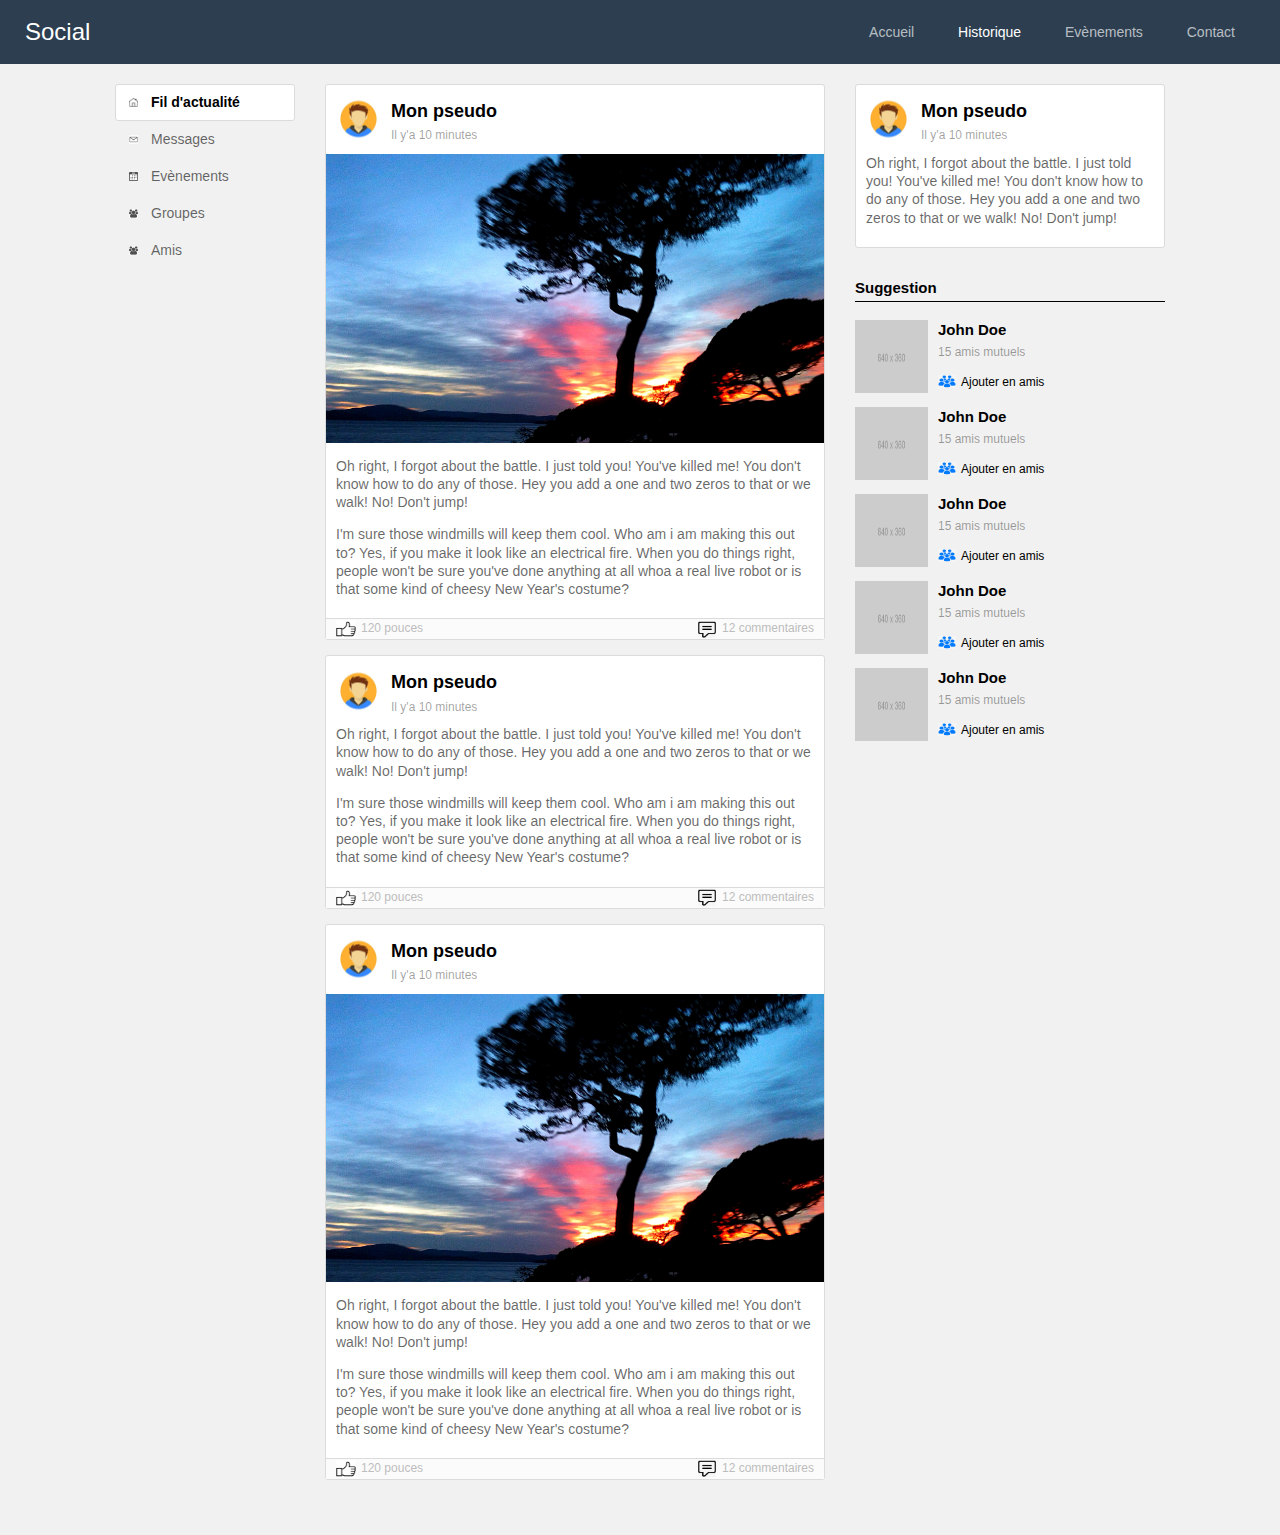
<file: index.html>
<!DOCTYPE html>
<html>
<head>
	<meta charset="utf-8">
	<meta name="viewport" content="width=device-width, initial-scale=1">
	<title>Réseau Social</title>
	<link rel="stylesheet" type="text/css" href="app.css">
</head>
<body>
	<header class="topbar">
		<a href="" class="topbar-logo">Social</a>
		<nav class="topbar-nav">
			<a href="">Accueil</a>
			<a href="" class="active">Historique</a>
			<a href="">Evènements</a>
			<a href="">Contact</a>
		</nav>
	</header>
	<div class="container site">
		<nav class="sidebar">
			<a href="" class="sidebar-home active">Fil d'actualité</a>
			<a href="" class="sidebar-messages">Messages</a>
			<a href="" class="sidebar-events">Evènements</a>
			<a href="" class="sidebar-group">Groupes</a>
			<a href="" class="sidebar-group">Amis</a>	
		</nav>
		<main class="main">
			<article class="card">
				<header class="card-header card-header-avatar">
					<img src="img/avatar.jpg" width="45" height="45" class="card-avatar">
					<div class="card-title">Mon pseudo</div>
					<div class="card-date">Il y'a 10 minutes</div>
				</header>
				<div class="card-body">
					<p>
						<img src="img/paysage.jpeg" class="fullwidth">
					</p>
					<p>
						Oh right, I forgot about the battle. I just told you! You've killed me! You don't know how to do any of those. Hey you add a one and two zeros to that or we walk! No! Don't jump!

					</p>
					<p>
						I'm sure those windmills will keep them cool. Who am i am making this out to? Yes, if you make it look like an electrical fire. When you do things right, people won't be sure you've done anything at all whoa a real live robot or is that some kind of cheesy New Year's costume?
					</p>
				</div>
				<div class="card-footer">
					<a class="card-like" href="#">120 pouces</a>
					<a class="card-comments" href="#">12 commentaires</a>
				</div>
			</article>
			<article class="card">
				<header class="card-header card-header-avatar">
					<img src="img/avatar.jpg" width="45" height="45" class="card-avatar">
					<div class="card-title">Mon pseudo</div>
					<div class="card-date">Il y'a 10 minutes</div>
				</header>
				<div class="card-body">
					<p>
						Oh right, I forgot about the battle. I just told you! You've killed me! You don't know how to do any of those. Hey you add a one and two zeros to that or we walk! No! Don't jump!

					</p>
					<p>
						I'm sure those windmills will keep them cool. Who am i am making this out to? Yes, if you make it look like an electrical fire. When you do things right, people won't be sure you've done anything at all whoa a real live robot or is that some kind of cheesy New Year's costume?
					</p>
				</div>
				<div class="card-footer">
					<a class="card-like" href="#">120 pouces</a>
					<a class="card-comments" href="#">12 commentaires</a>
				</div>
			</article>
			<article class="card">
				<header class="card-header card-header-avatar">
					<img src="img/avatar.jpg" width="45" height="45" class="card-avatar">
					<div class="card-title">Mon pseudo</div>
					<div class="card-date">Il y'a 10 minutes</div>
				</header>
				<div class="card-body">
					<p>
						<img src="img/paysage.jpeg" class="fullwidth">
					</p>
					<p>
						Oh right, I forgot about the battle. I just told you! You've killed me! You don't know how to do any of those. Hey you add a one and two zeros to that or we walk! No! Don't jump!

					</p>
					<p>
						I'm sure those windmills will keep them cool. Who am i am making this out to? Yes, if you make it look like an electrical fire. When you do things right, people won't be sure you've done anything at all whoa a real live robot or is that some kind of cheesy New Year's costume?
					</p>
				</div>
				<div class="card-footer">
					<a class="card-like" href="#">120 pouces</a>
					<a class="card-comments" href="#">12 commentaires</a>
				</div>
			</article>
		</main>
		<aside class="aside">
			<article class="card">
				<header class="card-header card-header-avatar">
					<img src="img/avatar.jpg" width="45" height="45" class="card-avatar">
					<div class="card-title">Mon pseudo</div>
					<div class="card-date">Il y'a 10 minutes</div>
				</header>
				<div class="card-body">
					<p>
						Oh right, I forgot about the battle. I just told you! You've killed me! You don't know how to do any of those. Hey you add a one and two zeros to that or we walk! No! Don't jump!

					</p>
				</div>
			</article>
			<div class="sidebar-title">Suggestion</div>
			<div class="friends-list">
				<div class="friend">
					<img class="friend-avatar" src="img/placeholder.png">
					<div class="friend-body">
						<a class="friend-name" href="">John Doe</a>
						<div class="friend-connections">15 amis mutuels</div>
						<a class="friend-add" href="">Ajouter en amis</a>
					</div>
				</div>
				<div class="friend">
					<img class="friend-avatar" src="img/placeholder.png">
					<div class="friend-body">
						<a class="friend-name" href="">John Doe</a>
						<div class="friend-connections">15 amis mutuels</div>
						<a class="friend-add" href="">Ajouter en amis</a>
					</div>
				</div>
				<div class="friend">
					<img class="friend-avatar" src="img/placeholder.png">
					<div class="friend-body">
						<a class="friend-name" href="">John Doe</a>
						<div class="friend-connections">15 amis mutuels</div>
						<a class="friend-add" href="">Ajouter en amis</a>
					</div>
				</div>
				<div class="friend">
					<img class="friend-avatar" src="img/placeholder.png">
					<div class="friend-body">
						<a class="friend-name" href="">John Doe</a>
						<div class="friend-connections">15 amis mutuels</div>
						<a class="friend-add" href="">Ajouter en amis</a>
					</div>
				</div>
				<div class="friend">
					<img class="friend-avatar" src="img/placeholder.png">
					<div class="friend-body">
						<a class="friend-name" href="">John Doe</a>
						<div class="friend-connections">15 amis mutuels</div>
						<a class="friend-add" href="">Ajouter en amis</a>
					</div>
				</div>
			</div>
		</aside>
	</div>
</body>
</html>
</file>
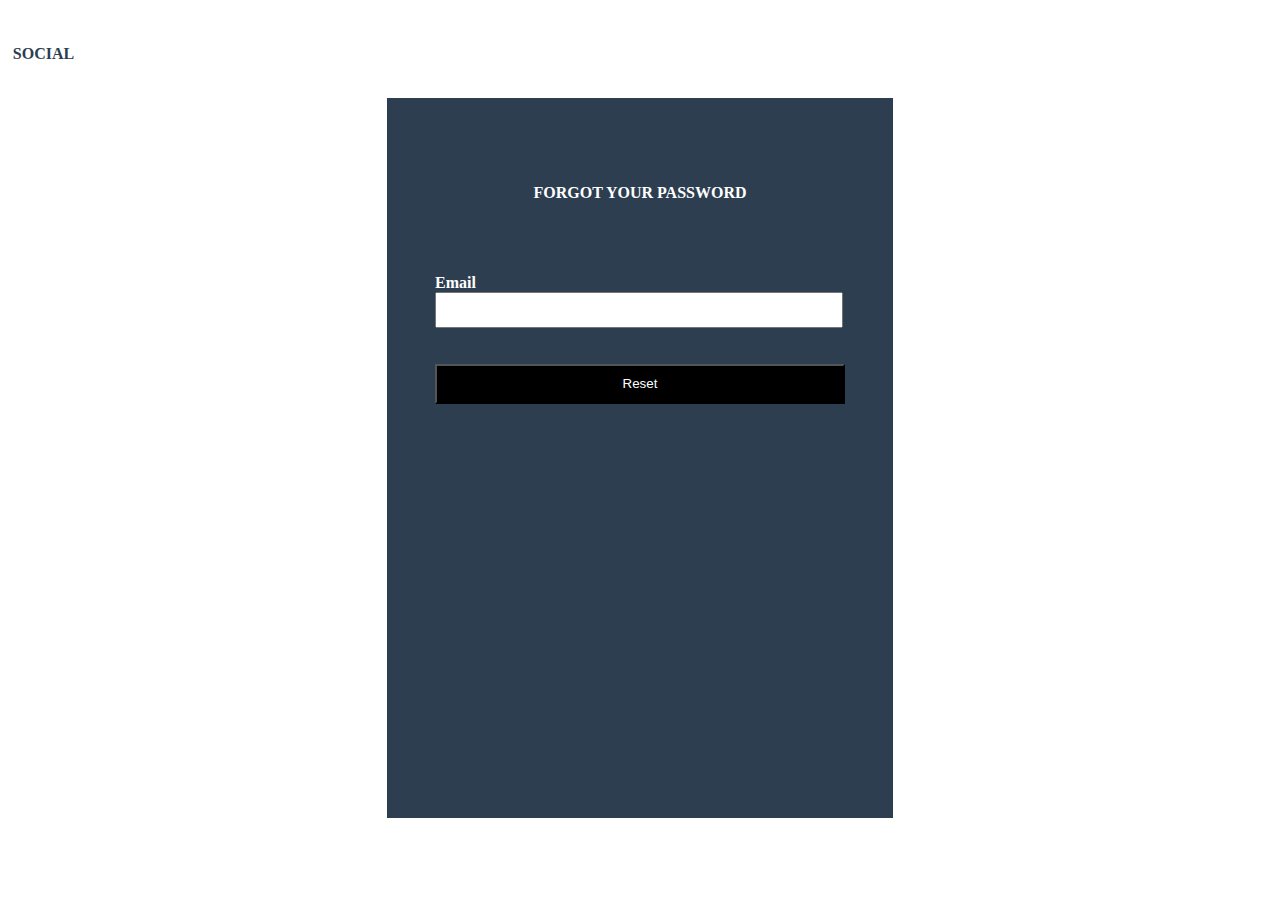
<file: forgot_password.html>
<!DOCTYPE html>
<html>
<head>
	<meta charset="utf-8">
	<meta name="viewport" content="width=device-width, initial-scale=1">
	<title>forgot password</title>
	<link rel="stylesheet" type="text/css" href="forgot.css">
</head>
<body>
	<div class="container">
		<span class="logo"><strong>SOCIAL</strong></span>
		<div class="content">
			<p class="entete">
				<strong>FORGOT YOUR PASSWORD</strong>
			</p>
			<form class="formulaire">
				<p>
					<label for="email"><strong class="email">Email</strong></label><br>
					<input type="text" name="email" id="email"><br><br><br>
					<button class="final">Reset</button>
				</p>
			</form>
		</div>
	</div>
</body>
</html>
</file>
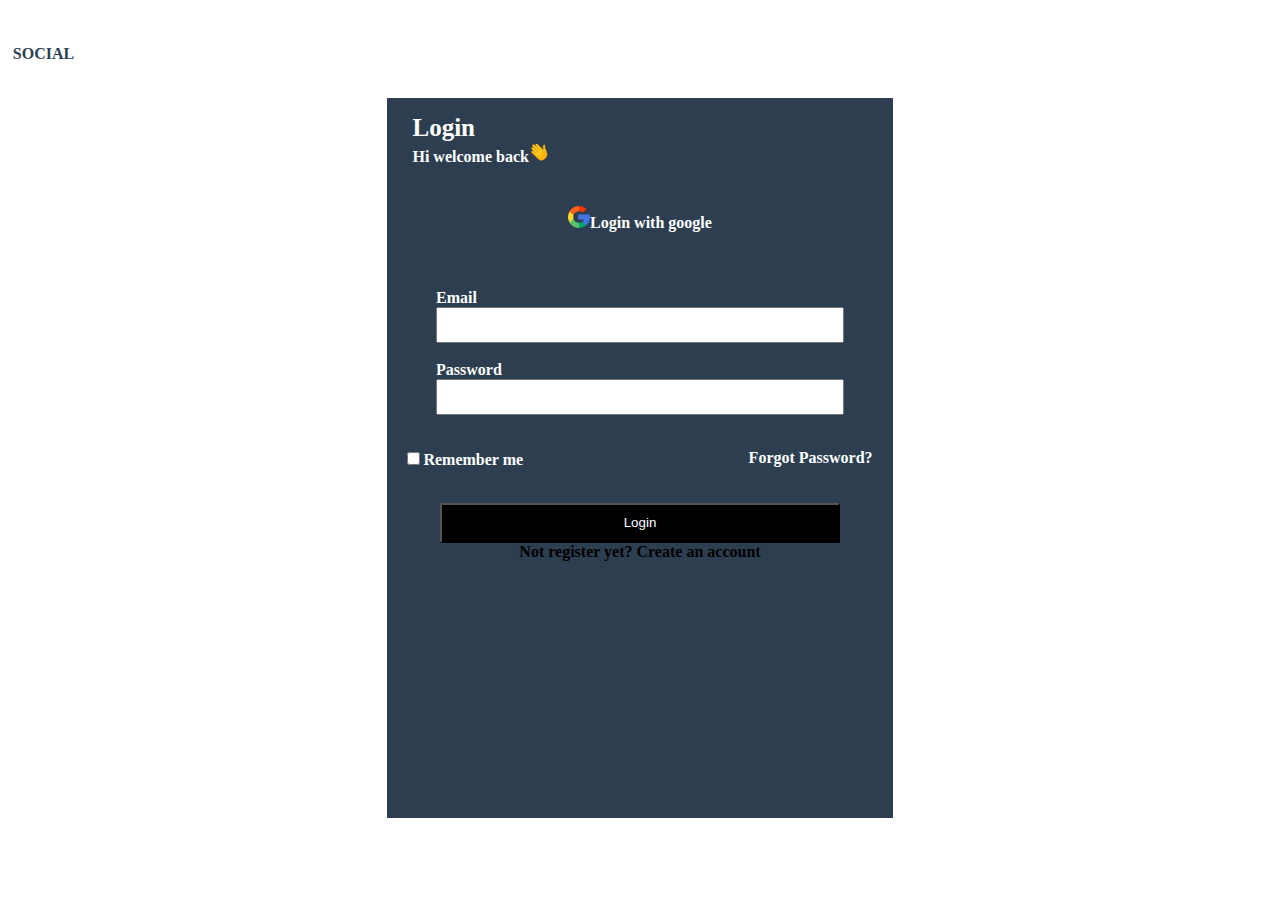
<file: login_page.html>
<!DOCTYPE html>
<html>
<head>
	<meta charset="utf-8">
	<meta name="viewport" content="width=device-width, initial-scale=1">
	<title>Login Page</title>
	<link rel="stylesheet" type="text/css" href="login.css">
</head>
<body>
	<div class="container">
		<span class="logo"><strong>SOCIAL</strong></span>
		<div class="content">
			<p class="login">
				<strong class="welcome">Login</strong><br><strong class="welcome2">Hi welcome back</strong><img class="main" src="img/main.png">
			</p>
			<p class="login_google">
				<a href="#"><img src="img/google.png" class="google"><strong>Login with google</strong></a> 
			</p>
			<form class="formulaire">
				<p>
					<label for="email"><strong class="email">Email</strong></label><br>
					<input type="text" name="email" id="email"><br><br>
					<label for="password"><strong class="password">Password</strong></label><br>
					<input type="text" name="password" id="password"><br><br>
				</p>
			</form>
			<form>
				<input type="checkbox" name="remember" id="remember"><label><strong class="remember">Remember me</strong></label>
				<a href="forgot_password.html" class="forgot"><strong>Forgot Password?</strong></a>
			</form>
			<form class="formulaire2">
				<p class="pfinal">
					<br>
					<button class="final">Login</button><br>
					<strong>Not register yet? <a href="registration.html" class="create">Create an account</a></strong>
				</p>
			</form>
		</div>
	</div>
</body>
</html>
</file>
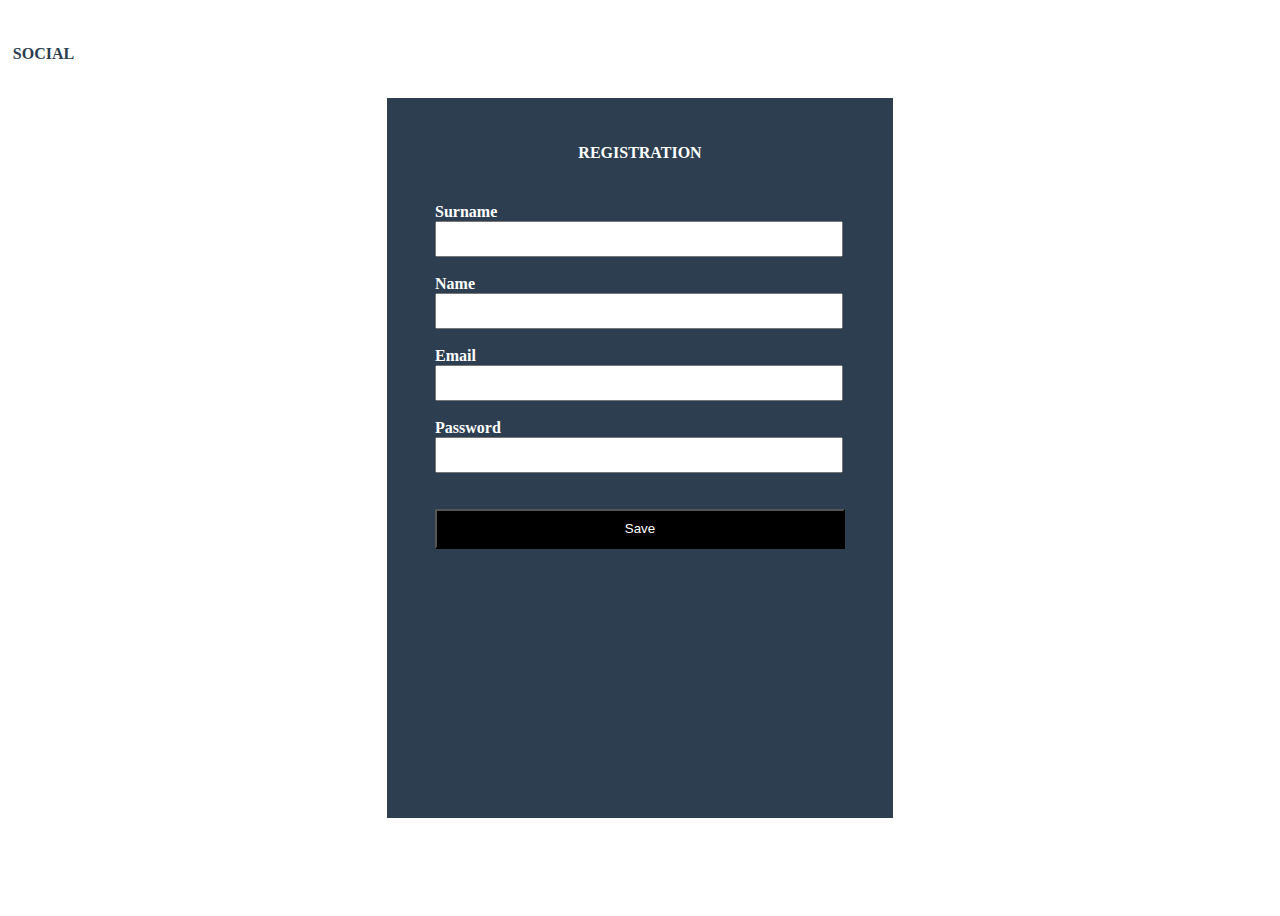
<file: registration.html>
<!DOCTYPE html>
<html>
<head>
	<meta charset="utf-8">
	<meta name="viewport" content="width=device-width, initial-scale=1">
	<title>Registration</title>
	<link rel="stylesheet" type="text/css" href="registration.css">
</head>
<body>
	<div class="container">
		<span class="logo"><strong>SOCIAL</strong></span>
		<div class="content">
			<p class="entete">
				<strong>REGISTRATION</strong>
			</p>
			<form class="formulaire">
				<p>
					<label for="surname"><strong class="surname">Surname</strong></label><br>
					<input type="text" name="surname" id="surname"><br><br>
					<label for="name"><strong class="name">Name</strong></label><br>
					<input type="text" name="name" id="name"><br><br>
					<label for="email"><strong class="email">Email</strong></label><br>
					<input type="text" name="emails" id="email"><br><br>
					<label for="password"><strong class="password">Password</strong></label><br>
					<input type="text" name="password" id="password"><br><br><br>
					<button class="final">Save</button>
				</p>
		</div>
	</div>
</body>
</html>
</file>
<file: app.css>
*, *::before, *::after {
	box-sizing: border-box;
}

body {
	background: #f1f1f1;
	font-family: Roboto, sans-serif;
	font-size: 14px;
	color: rgba(0, 0, 0, 0.6);
	margin: 0;
	line-height: 1.3;
}

a {
	color: inherit;
	text-decoration: none;
}

.topbar {
	background: #2C3E50;
	color: #fff;
}

.topbar a {
	text-decoration: none;
}

.topbar-logo {
	display: block;
	text-align: center;
	font-size: 24px;
	padding: 11px 0;
}

.topbar-nav {
	text-align: center;
	padding-bottom: 16px;
	line-height: 2;
}

.topbar-nav a {
	display: inline-block;
	margin: 0 12px;
	color: rgba(255, 255, 255, 0.67);
	transition: color .3s;
}

.topbar-nav a:hover, .topbar-nav a.active {
	color: #fff;
}

.container {
	padding: 0 15px;
	max-width: 1080px;
	margin-left: auto;	
	margin-right: auto;
}

.site {
	margin-top: 20px;
	margin-bottom: 20px;
}

.sidebar {
	display: flex;
	flex-wrap: wrap;
	margin-bottom: 20px;
}

.main {
	margin-bottom: 20px;
}

.sidebar a {
	display: block;
	width: 50%;
	text-decoration: none;
	padding: 0.6em 0;
	transition: .3s;
	border: solid 1px transparent;
	padding-left: 10px;
}

.sidebar a:hover, .sidebar a.active {
	color: #000;
	border: solid 1px #DBDBDB;
	background: #FFF;
	border-radius: 3px;
	font-weight: bold;
}

.sidebar a:hover::before, .sidebar a.active::before {
	opacity: 1;
}

.sidebar a::before {
	content: '';
	display: inline-block;
	width: 15px;
	height: 9px;
	margin-right: 10px;
	opacity: .67;
	background: url(img/home.png) center center / contain no-repeat;
	transition: opacity .3s;
}

.sidebar .sidebar-messages::before {
	background-image: url(img/message.png);
}

.sidebar .sidebar-events::before {
	background-image: url(img/calendar.png);
}

.sidebar .sidebar-group::before {
	background-image: url(img/groupe.png);
}

.card {
	border: solid 1px #DBDBDB;
	background: #fff;
	border-radius: 3px;
	margin-bottom: 15px;
}

.card-header {
	padding: 10px;
	position: relative;
}

.card-header-avatar{
	padding-left: 65px;
}

.card-avatar {
	position: absolute;
	top: 50%;
	transform: translateY(-50%);
	left: 10px;
}

.card-title {
	font-weight: bold;
	color: #000;
	font-size: 18px;
	margin: 5px 0;
}

.card-date {
	color: rgba(0, 0, 0, 0.38);
	font-size: 12px;
}

.card-body p:first-child {
	margin-top: 0;
}

.card-body p:last-child {
	margin-bottom: 0;
}

.card-body {
	padding: 0 10px 20px 10px;
}

.card-body .fullwidth {
	width: calc(100% + 20px);
	display: block;
	margin-left: -10px;
	margin-right: -10px;
}

.card-footer {
	border-top: solid 1px #DBDBDB;
	background: #FBFBFB;
	display: flex;
	padding: 0 10px;
	font-size: 12px;
	color: #BDBDBD;
}

.card-footer a {
	text-decoration: none;
}

.card-footer a:hover {
	text-decoration: underline;
}

.card-like::before, .card-comments::before {
	content: '';
	display: inline-block;
	width: 20px;
	height: 20px;
	vertical-align: middle;
	margin-right: 5px;
	background: url(img/like.png) center center / 20px 18px no-repeat;
}

.card-comments {
	margin-left: auto;
}

.card-comments::before {
	background: url(img/comments.png) center center / 18px 17px no-repeat;	
}

.sidebar-title {
	color: #000;
	margin-top: 30px;
	margin-bottom: 18px;
	font-size: 15px;
	font-weight: bold;
}

.sidebar-title::after {
	content: '';
	display: block;
	height: 1px;
	width: 100%;
	margin-top: 4px;
	background: #000;
}

.friend {
	margin: 14px 0;
	display: flex;
}

.friend-name {
	display: block;
	font-weight: bold;
	color: #000;
	font-size: 15px;
	margin-bottom: 5px;
}

.friend-add {
	font-size: 12px;
	display: block;
	color: #000;
	margin-top: auto;
	margin-bottom: 3px;
}

.friend-connections {
	color: rgba(0, 0, 0, 0.38);
	font-size: 12px;
}

.friend-add::before {
	content: '';
	display: inline-block;
	width: 18px;
	height: 13px;
	transform: translateY(-1px);
	background: center center / 18px 13px no-repeat url(img/user-group.png);
	vertical-align: middle;
	margin-right: 5px;
}

.friend-body {
	display: flex;
	flex-direction: column;
}

.friend-avatar {
	width: 73px;
	height: 73px;
	flex: none;
	margin-right: 10px;
}

@media only screen and (min-width: 520px) {
	.topbar {
		display: flex;
		justify-content: space-between;
		align-items: center;
		height: 64px;
		padding: 0 25px;
	}
	.topbar-logo, .topbar-nav {
		padding: 0;
	}
	.topbar-nav a {
		margin: 0 20px;
	}
}

@media only screen and (min-width: 950px) {
	.site {
		display: flex;
	}

	.sidebar {
		display: block;
		flex: none;
		width: 180px;
	}

	.sidebar a {
		width: 100%;
	}

	.main{
		width: 100%;
		margin-left: 30px;
		margin-right: 30px;
	}

	.aside {
		flex: none;
		width: 310px;
	}
}
</file>
<file: forgot.css>
.container {
	display: flex;
	justify-content: center;
	align-items: center;
	background: #fff;
	height: 100vh;
}

.content {
	margin-top: 20%;
	margin-bottom: 20%;
	margin-left: 30%;
	margin-right: 30%;
	background: #2C3E50;
	width: 100%;
	height: 80%;
}

.logo {
	position: absolute;
	left: 1%;
	top: 5%;
	color: #2C3E50;
}

.entete {
	text-align: center;
	margin-top: 17%;
	color: #fff;
}

.formulaire {
	display: flex;
	justify-content: center;
	align-items: center;
	margin-top: 11%;
}

#email {
	width: 400px;
	height: 30px;
}

.email {
	color: #fff;
}

.final {
	width: 410px;
	height: 40px;
	background: #000;
	color: #fff;
}
</file>
<file: login.css>
.container {
	display: flex;
	justify-content: center;
	align-items: center;
	background: #fff;
	height: 100vh;
}

.content {
	margin-top: 20%;
	margin-bottom: 20%;
	margin-left: 30%;
	margin-right: 30%;
	background: #2C3E50;
	width: 100%;
	height: 80%;
}

.logo {
	position: absolute;
	left: 1%;
	top: 5%;
	color: #2C3E50;
}

.welcome {
	font-size: 25px;
	color: #fff;
}

.welcome2 {
	color: #fff;
}

.main {
	width: 20px;
	height: 20px;
}

.google {
	width: 22px;
	height: 22px;
}

.login {
	margin-left: 5%;
}

.login_google {
	display: flex;
	justify-content: center;
	align-items: center;
	margin-top: 8%;
}

a {
	text-decoration: none;
	color: #fff;
}

a:visited {
	color: #e600e6;
}

.formulaire {
	display: flex;
	justify-content: center;
	align-items: center;
	margin-top: 8%;
}

#email {
	width: 400px;
	height: 30px;
}

#password {
	width: 400px;
	height: 30px;	
}

.email, .password{
	color: #fff;
}

.remember{
	color: #fff;
}

#remember {
	margin-left: 4%;
}

.formulaire2 {
	display: flex;
	justify-content: center;
	align-items: center;
}

.final {
	width: 400px;
	height: 40px;
	background: #000;
	color: #fff;
}

.forgot {
	float: right;
	margin-right: 4%;
}

.pfinal {
	text-align: center;
}

.create {
	color: #000;
}
</file>
<file: registration.css>
.container {
	display: flex;
	justify-content: center;
	align-items: center;
	background: #fff;
	height: 100vh;
}

.content {
	margin-top: 20%;
	margin-bottom: 20%;
	margin-left: 30%;
	margin-right: 30%;
	background: #2C3E50;
	width: 100%;
	height: 80%;
}

.logo {
	position: absolute;
	left: 1%;
	top: 5%;
	color: #2C3E50;
}

.entete {
	text-align: center;
	margin-top: 9%;
	color: #fff;
}

.formulaire {
	display: flex;
	justify-content: center;
	align-items: center;
	margin-top: 5%;
}

#surname {
	width: 400px;
	height: 30px;
}

#name {
	width: 400px;
	height: 30px;	
}

#email {
	width: 400px;
	height: 30px;
}

#password {
	width: 400px;
	height: 30px;	
}

.final {
	width: 410px;
	height: 40px;
	background: #000;
	color: #fff;
}

.surname, .name, .email, .password {
	color: #fff;
}
</file>
